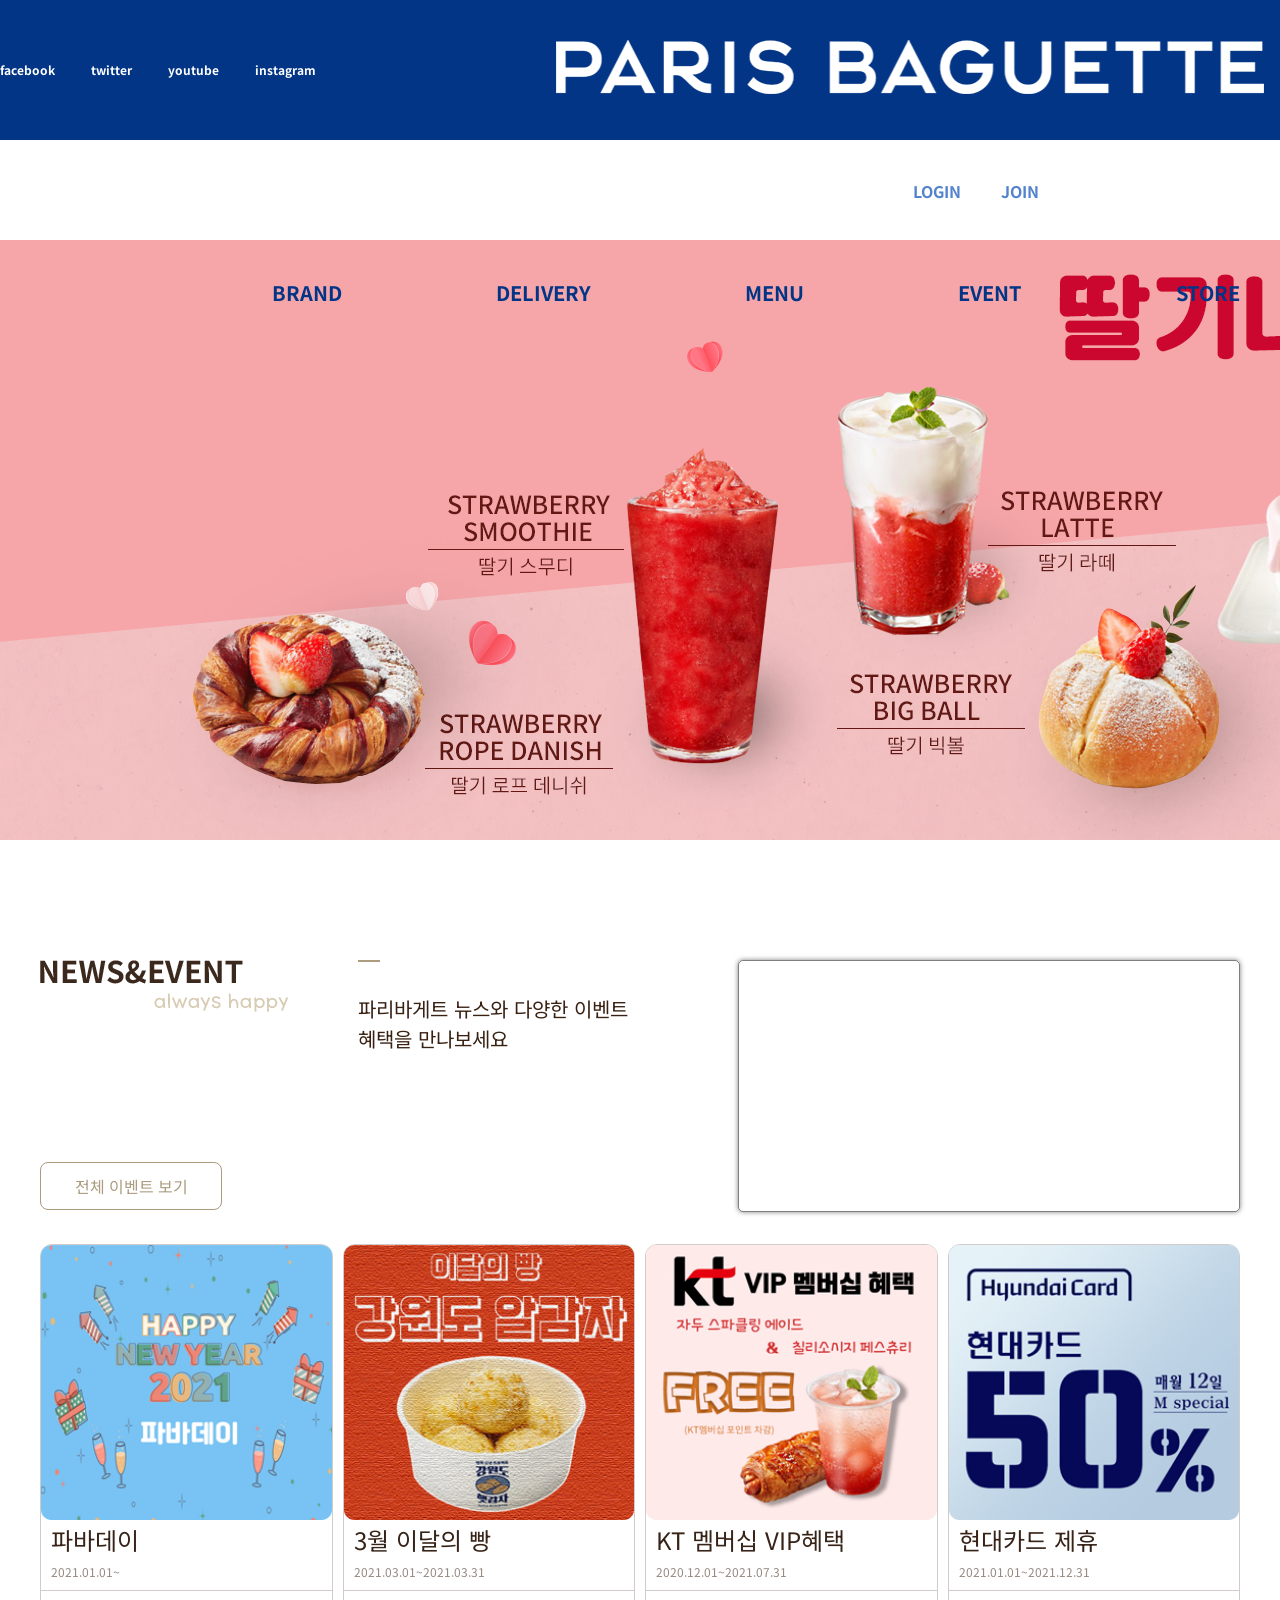
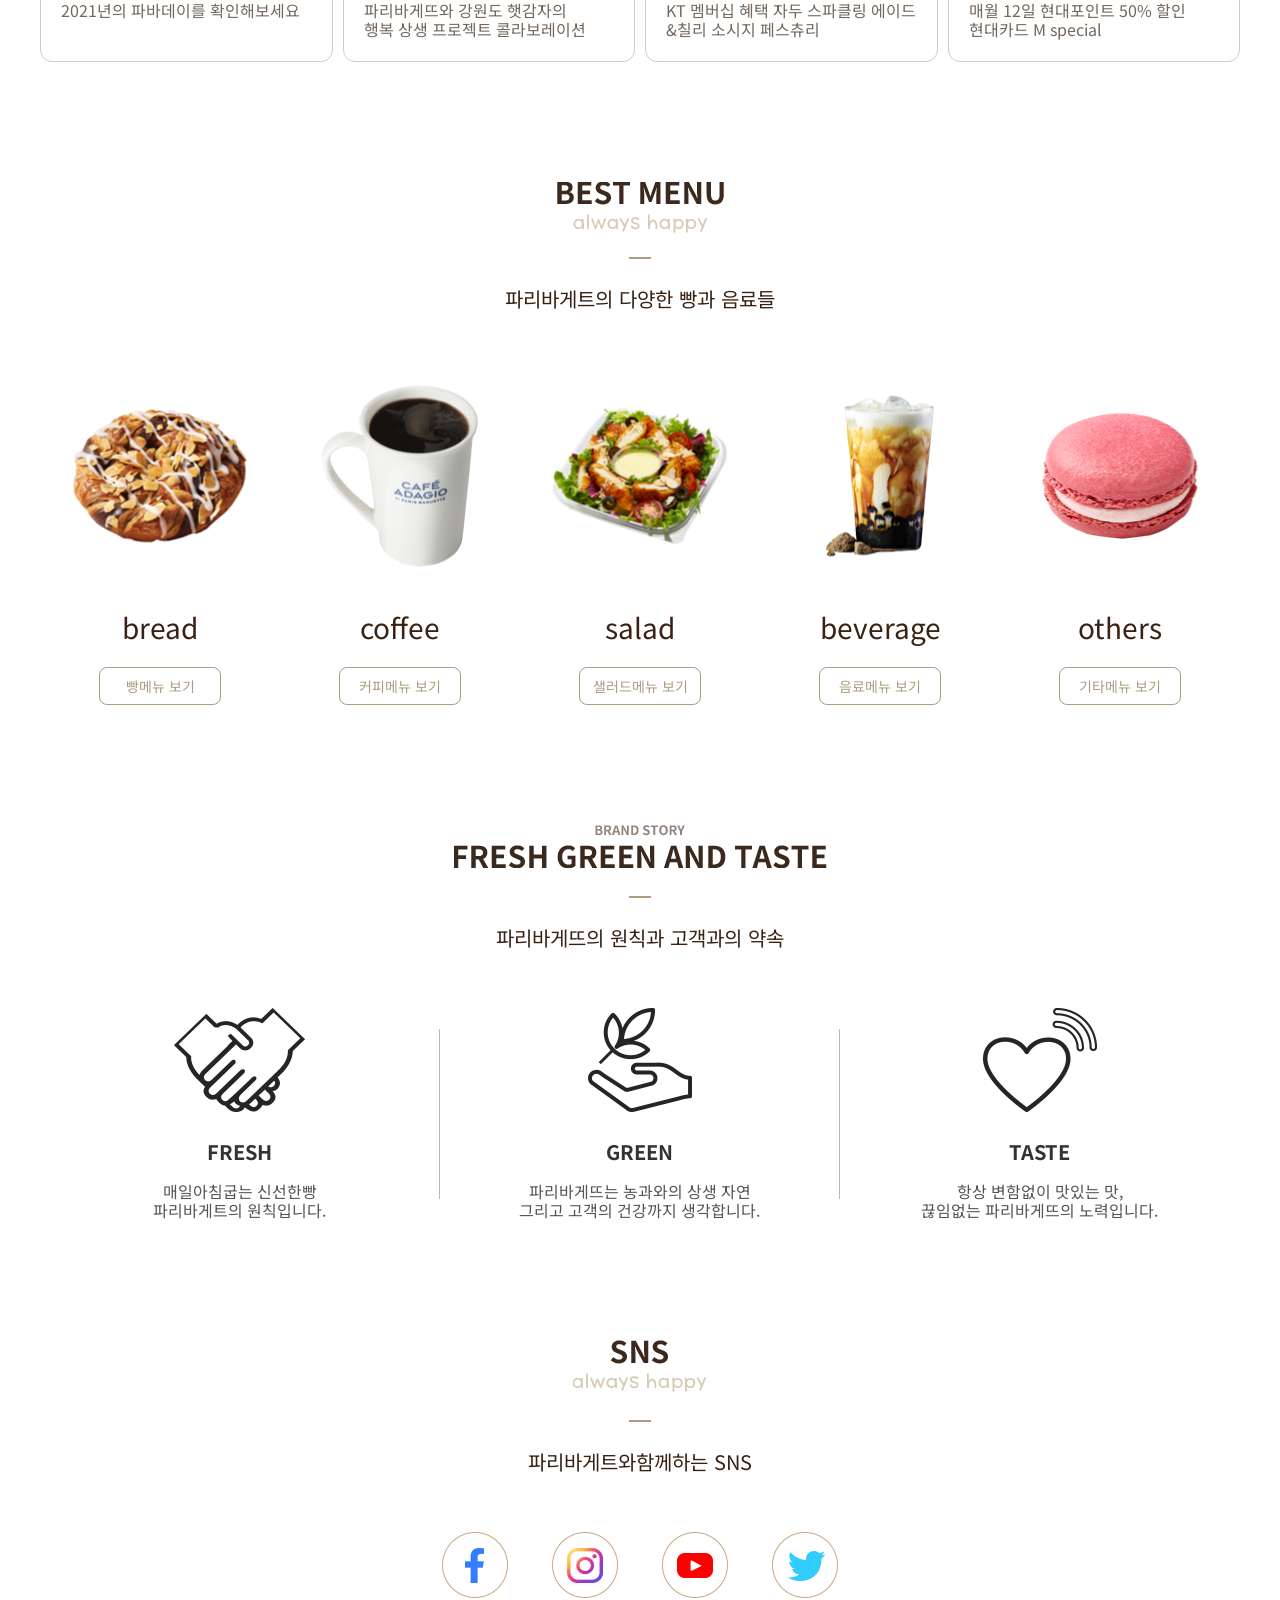
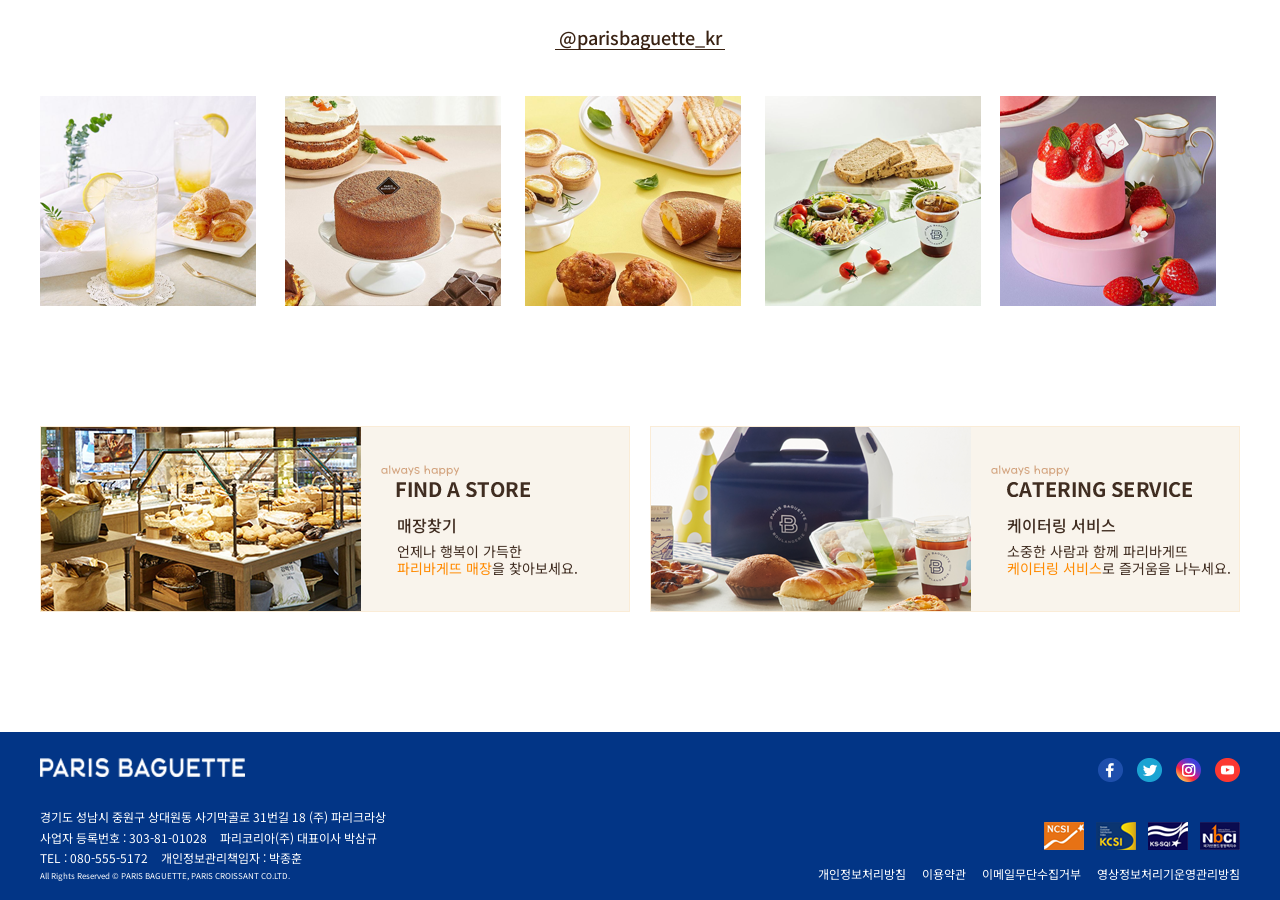
<file: index.html>
<!DOCTYPE html>
<html lang="ko">
<head>
    <meta charset="UTF-8">
    <meta name="viewport" content="width=device-width, user-scalable=no, initial-scale=1.0, maximum-scale=1.0, minimum-scale=1.0">
    <link href="img/layout/favicon.ico" rel="shortcut icon" type="image/x-icon">
    <title>파리바게뜨</title>
    <script src="libs/jquery-1.12.4.min.js"></script>
    <link href="css/index.css" rel="stylesheet">
    <script src="script/paris.js"></script>
</head>
<body>
    <div id="wrapper">
        <header>
            <div class="header_top">
                <div class="header_topall">
                    <div class="top_left">
                        <ul>
                            <li><a href="#">facebook</a></li>
                            <li><a href="#">twitter</a></li>
                            <li><a href="#">youtube</a></li>
                            <li><a href="#">instagram</a></li>
                        </ul>
                    </div>
                    <a href="#" class="tb_search">테블릿돋보기</a>
                    <h1><a href="#"><img src="img/layout/header_logo.png" alt="파리바게트 로고"></a></h1>
                    <a href="#" class="tb_btn">테블릿메뉴버튼</a>
                    <div class="top_right">
                        <ul>
                            <li><a href="#">창업문의</a></li>
                            <li><a href="#">고객센터</a></li>
                            <li><a href="#"><img src="img/layout/header_search.png" alt="돋보기"></a></li>
                        </ul>
                    </div>
                </div>
            </div><!--header_top-->
            <div class="table_nav">
                <h2><a href="#" class="nav_logo">로고</a></h2>
                <a href="#" class="tablet_nav_close">닫기</a>
                <ul class="tb_gnb">
                    <li class="tb_depth1">
                        <a href="#">BRAND</a>
                        <span class="dep_down">
                            <img src="img/tablet/dep1_down.png" alt="메뉴바 내리기">
                        </span>
                        <ul class="tb_depth2">
                            <li><a href="#">브랜드 소개</a></li>
                            <li><a href="#">브랜드 소식</a></li>
                            <li><a href="#">미디어 센터</a></li>
                            <li><a href="#">파바 cf</a></li>
                        </ul>
                    </li><!-- BRAND -->
                    <li class="tb_depth1">
                        <a href="#">DELIVERY</a>
                        <span class="dep_down"><img src="img/tablet/dep1_down.png" alt="메뉴바 내리기"></span>
                        <ul class="tb_depth2">
                            <li><a href="#">파바 딜리버리</a></li>
                            <li><a href="#">파바 딜리버리 혜택</a></li>
                        </ul>
                    </li><!-- DELIVERY -->
                    <li class="tb_depth1">
                        <a href="#">MENU</a>
                        <span class="dep_down"><img src="img/tablet/dep1_down.png" alt="메뉴바 내리기"></span>
                        <ul class="tb_depth2">
                            <li><a href="#">브레드</a></li>
                            <li><a href="#">케이크</a></li>
                            <li><a href="#">디저트/스낵</a></li>
                            <li><a href="#">음료/아이스</a></li>
                            <li><a href="#">샌드위치/샐러드</a></li>
                        </ul>
                    </li><!-- MENU -->
                    <li class="tb_depth1">
                        <a href="#">EVENT</a>
                        <span class="dep_down"><img src="img/tablet/dep1_down.png" alt="메뉴바 내리기"></span>
                        <ul class="tb_depth2">
                            <li><a href="#">파바데이</a></li>
                            <li><a href="#">진행중인 이벤트</a></li>
                            <li><a href="#">당첨자 발표</a></li>
                        </ul>
                    </li><!-- EVENT -->
                    <li class="tb_depth1">
                        <a href="#">STORE</a>
                        <span class="dep_down"><img src="img/tablet/dep1_down.png" alt="메뉴바 내리기"></span>
                        <ul class="tb_depth2">
                            <li><a href="#">매장찾기</a></li>
                            <li><a href="#">신규매장안내</a></li>
                            <li><a href="#">품질경영우수가맹점</a></li>
                        </ul>
                    </li><!-- STORE -->
                </ul>
                <div class="tlog">
                    <a href="#" class="login">LOG IN</a>
                    <a href="#" class="join">JOIN</a>
                </div>
                <ul class="tnav_sns clearfix">
                    <li><a href="#"><img src="img/tablet/gnb_sns_01.png" alt="페이스북"></a></li>
                    <li><a href="#"><img src="img/tablet/gnb_sns_02.png" alt="트위터"></a></li>
                    <li><a href="#"><img src="img/tablet/gnb_sns_03.png" alt="인스타"></a></li>
                    <li><a href="#"><img src="img/tablet/gnb_sns_04.png" alt="유튜브"></a></li>
                </ul>
            </div><!-- table_nav 테블릿에서 보일부분-->
            <div class="gnb_bg"></div><!-- 테블릿 네비 bg -->
            <div class="header_middle">
                <div class="inner">    
                    <ul class="middle_left">
                        <li><a href="#">LOGIN</a></li>
                        <li><a href="#">JOIN</a></li>
                    </ul>
                    <ul class="middle_right">
                        <li><a href="#">BRAND</a></li>
                        <li><a href="#">DELIVERY</a></li>
                        <li><a href="#">MENU</a></li>
                        <li><a href="#">EVENT</a></li>
                        <li><a href="#">STORE</a></li>
                    </ul>
                </div>
            </div><!--header_middle-->
            <div class="header_bottom">
                <div class="bottom_inner">
                    <ul class="gnb">
                        <li class="depth1">
                            <a href="#">BRAND</a>
                            <ul class="depth2">
                                <li><a href="#">브랜드 소개</a></li>
                                <li><a href="#">브랜드 소식</a></li>
                                <li><a href="#">미디어 센터</a></li>
                                <li><a href="#">파바 cf</a></li>
                            </ul>
                        </li><!--BRAND-->
                        <li class="depth1">
                            <a href="#">DELIVERY</a>
                            <ul class="depth2">
                                <li><a href="#">파바 딜리버리</a></li>
                                <li><a href="#">파바 딜리버리 혜택</a></li>
                            </ul>
                        </li><!--DELIVERY-->
                        <li class="depth1">
                            <a href="#">MENU</a>
                            <ul class="depth2">
                                <li><a href="#">브레드</a></li>
                                <li><a href="#">케이크</a></li>
                                <li><a href="#">디저트/스낵</a></li>
                                <li><a href="#">음료/아이스</a></li>
                                <li><a href="#">샌드위치/샐러드</a></li>
                            </ul>
                        </li><!--MENU-->
                        <li class="depth1">
                            <a href="#">EVENT</a>
                            <ul class="depth2">
                                <li><a href="#">파바데이</a></li>
                                <li><a href="#">진행중인 이벤트</a></li>
                                <li><a href="#">당첨자 발표</a></li>
                            </ul>
                        </li><!--EVENT-->
                        <li class="depth1">
                            <a href="#">STORE</a>
                            <ul class="depth2">
                                <li><a href="#">매장찾기</a></li>
                                <li><a href="#">신규매장안내</a></li>
                                <li><a href="#">품질경영우수가맹점</a></li>
                            </ul>
                        </li><!--STORE-->
                    </ul><!--gnb-->
                    <div class="gnb_img">
                        <a href="#"><img src="img/layout/header_gnb_cake.png" alt="제주당근 구좌케이크"></a>
                    </div>
                </div><!--bottom_inner-->
            </div><!--header_bottom-->
        </header>
        <section class="container" id="main">
            <div class="mainvisual">
                메인이미지
            </div><!-- mainvisual -->
            <div class="event">
                <div class="inner">
                    <div class="event_top">
                        <div class="event_zone">    
                            <h2>new_event</h2>
                            <div class="event_txt">
                                <p>파리바게트 뉴스와 다양한 이벤트<br>혜택을 만나보세요</p>
                            </div>
                            <div class="event_btn">
                                <a href="#">전체 이벤트 보기</a>
                            </div>
                            <div class="event_video">
                                <iframe src="https://www.youtube.com/embed/uUf2ArXN4yo" allow="accelerometer; autoplay; clipboard-write; encrypted-media; gyroscope; picture-in-picture" allowfullscreen class="event_play" title="파리바게트 한끼 식탁 뚝딱 동영상"></iframe>
                            </div>
                        </div>
                    </div><!-- event_top -->
                    <div class="event_bottom clearfix">
                        <div class="event_1 event_list">
                            <a href="#">
                                <div class="event_img">
                                    <img src="img/main/event_01.png" alt="2021년 파바데이">
                                </div>
                                <div class="event_title">
                                    <p>파바데이<span>2021.01.01~</span></p>
                                </div>
                                <div class="event_des">
                                    <p>2021년의 파바데이를 확인해보세요</p>
                                </div>
                            </a>
                        </div><!-- 1 -->
                        <div class="event_2 event_list">
                            <a href="#">
                                <div class="event_img">
                                    <img src="img/main/event_02.png" alt="강원도 알감자">
                                </div>
                                <div class="event_title">
                                    <p>3월 이달의 빵<span>2021.03.01~2021.03.31</span></p>
                                </div>
                                <div class="event_des">
                                    <p>파리바게뜨와 강원도 햇감자의<br>행복 상생 프로젝트 콜라보레이션</p>
                                </div>
                            </a>
                        </div><!-- 2 -->
                        <div class="event_3 event_list">
                            <a href="#">
                                <div class="event_img">
                                    <img src="img/main/event_03.png" alt="kt 멤버십 혜택">
                                </div>
                                <div class="event_title">
                                    <p>KT 멤버십 VIP혜택<span>2020.12.01~2021.07.31</span></p>
                                </div>
                                <div class="event_des">
                                    <p>KT 멤버십 혜택  자두 스파클링 에이드<br>&amp;칠리 소시지 페스츄리</p>
                                </div>
                            </a>
                        </div><!-- 3 -->
                        <div class="event_4 event_list">
                            <a href="#">
                                <div class="event_img">
                                    <img src="img/main/event_04.png" alt="현대포인트할인">
                                </div>
                                <div class="event_title">
                                    <p>현대카드 제휴<span>2021.01.01~2021.12.31</span></p>
                                </div>
                                <div class="event_des">
                                    <p>매월 12일 현대포인트 50% 할인<br>현대카드 M special</p>
                                </div>
                            </a>
                        </div><!-- 4 -->
                    </div><!-- event_bottom -->
                </div><!-- inner -->
            </div><!-- event -->
            <div class="best_menu">
                <div class="inner">
                    <div class="best_title">
                        <h2><img src="img/main/best_menu.png" alt="best menu"></h2>
                        <p>파리바게트의 다양한 빵과 음료들</p>
                    </div>
                    <div class="menu_area clearfix">
                        <ul class="menu_list">
                            <li>
                                <div class="menu_img"><img src="img/main/best_01.png" alt="빵"></div>
                                <p class="menu_name">bread</p>
                                <a href="#" class="menu_look">빵메뉴 보기</a>
                            </li><!-- 1 -->
                            <li>
                                <div class="menu_img"><img src="img/main/best_02.png" alt="커피"></div>
                                <p class="menu_name">coffee</p>
                                <a href="#" class="menu_look">커피메뉴 보기</a>
                            </li><!-- 1 -->
                            <li>
                                <div class="menu_img"><img src="img/main/best_03.png" alt="샐러드"></div>
                                <p class="menu_name">salad</p>
                                <a href="#" class="menu_look">샐러드메뉴 보기</a>
                            </li><!-- 1 -->
                            <li>
                                <div class="menu_img"><img src="img/main/best_04.png" alt="음료"></div>
                                <p class="menu_name">beverage</p>
                                <a href="#" class="menu_look">음료메뉴 보기</a>
                            </li><!-- 1 -->
                            <li>
                                <div class="menu_img"><img src="img/main/best_05.png" alt="기타메뉴"></div>
                                <p class="menu_name">others</p>
                                <a href="#" class="menu_look">기타메뉴 보기</a>
                            </li><!-- 1 -->
                        </ul>
                    </div><!-- menu_area -->
                </div>
            </div><!-- best_menu -->
            <div class="brand_story">
                <div class="inner">
                    <div class="story_title">
                        <h2>brandstory</h2>
                        <p>파리바게뜨의 원칙과 고객과의 약속</p>
                    </div>
                    <div class="story_area">
                        <ul class="story_list clearfix">
                            <li>
                                <img src="img/main/bs_01.png" alt="FRESH" class="story_img">
                                <p class="story_name">FRESH</p>
                                <p class="story_des">매일아침굽는 신선한빵<br>파리바게트의 원칙입니다.</p>
                            </li><!-- 1 -->
                            <li>
                                <img src="img/main/bs_02.png" alt="GREEN" class="story_img">
                                <p class="story_name">GREEN</p>
                                <p class="story_des">파리바게뜨는 농과와의 상생 자연<br>그리고 고객의 건강까지 생각합니다.  </p>
                            </li><!-- 1 -->
                            <li>
                                <img src="img/main/bs_03.png" alt="TASTE" class="story_img">
                                <p class="story_name">TASTE</p>
                                <p class="story_des">항상 변함없이 맛있는 맛,<br>끊임없는 파리바게뜨의 노력입니다. </p>
                            </li><!-- 1 -->
                        </ul>
                    </div>
                </div>
            </div><!-- brand_story -->
            <div class="sns">
                <div class="inner">
                    <div class="sns_title">
                        <h2><img src="img/main/sns.png" alt="sns"></h2>
                        <p>파리바게트와함께하는 SNS</p>
                    </div>
                    <div class="sns_icon clearfix">
                        <ul class="icon_list clearfix">
                            <li><a href="#"><img src="img/main/sns_01.png" alt="페이스북아이콘"></a></li>
                            <li><a href="#"><img src="img/main/sns_02.png" alt="인스타그램아이콘"></a></li>
                            <li><a href="#"><img src="img/main/sns_03.png" alt="유튜브아이콘"></a></li>
                            <li><a href="#"><img src="img/main/sns_04.png" alt="트위터아이콘"></a></li>
                        </ul>
                        <a href="#" class="sns_link">@parisbaguette_kr</a>
                    </div>
                    <div class="sns_gallery clearfix">
                        <ul class="gallery_list">
                            <li id="sns_1"><a href="#"><img src="img/main/sns_img_01.png" alt="파리바게뜨 sns사진"></a></li>
                            <li id="sns_2"><a href="#"><img src="img/main/sns_img_02.png" alt="파리바게뜨 sns사진"></a></li>
                            <li id="sns_3"><a href="#"><img src="img/main/sns_img_03.png" alt="파리바게뜨 sns사진"></a></li>
                            <li id="sns_4"><a href="#"><img src="img/main/sns_img_04.png" alt="파리바게뜨 sns사진"></a></li>
                            <li id="sns_5"><a href="#"><img src="img/main/sns_img_05.png" alt="파리바게뜨 sns사진"></a></li>
                        </ul>
                    </div>
                </div>
            </div><!-- sns -->
            <div class="store_service clearfix">
                <div class="inner">
                    <div class="store">
                        <a href="#">
                            <div class="left_img">
                                <img src="img/main/store_img.png" alt="매장사진">
                            </div>
                            <div class="right_des">
                                <img src="img/main/find_store.png" alt="매장찾기">
                                <p class="des_name">매장찾기</p>
                                <p class="des">언제나 행복이 가득한<br><span>파리바게뜨 매장</span>을 찾아보세요.</p>
                            </div>
                        </a>
                    </div>
                    <div class="service">
                        <a href="#">
                            <div class="left_img">
                                <img src="img/main/catering_img.png" alt="케이터링서비스사진">
                            </div>
                            <div class="right_des">
                                <img src="img/main/catering_service.png" alt="케이터링서비스">
                                <p class="des_name">케이터링 서비스</p>
                                <p class="des">소중한 사람과 함께 파리바게뜨<br><span>케이터링 서비스</span>로 즐거움을 나누세요. </p>
                            </div>
                        </a>
                    </div>
                </div>
            </div>
        </section>
        <footer>
            <div class="inner">    
                <div class="footer_left">
                    <h1><a href="#">logo</a></h1>
                    <div class="footer_txt">
                        <p>경기도 성남시 중원구 상대원동 사기막골로 31번길 18 (주) 파리크라상</p>
                        <p>사업자 등록번호 : 303-81-01028 <span>파리코리아(주) 대표이사 박삼규</span></p>
                        <p>TEL : 080-555-5172 <span>개인정보관리책임자 : 박종훈</span></p>
                        <address>All Rights Reserved © PARIS BAGUETTE, PARIS CROISSANT CO.LTD.</address>
                    </div>
                </div>
                <div class="footer_right">
                    <ul class="footer_sns clearfix">
                        <li><a href="#"><img src="img/layout/footer_sns_04.png" alt="페이스북 로고"></a></li>
                        <li><a href="#"><img src="img/layout/footer_sns_03.png" alt="트위터 로고"></a></li>
                        <li><a href="#"><img src="img/layout/footer_sns_02.png" alt="인스타그램 로고"></a></li>
                        <li><a href="#"><img src="img/layout/footer_sns_01.png" alt="유튜브 로고"></a></li>
                    </ul>
                    <ul class="footer_mark clearfix">
                        <li><a href="#"><img src="img/layout/footer_mark_04.png" alt="ncsi 인증마크"></a></li>
                        <li><a href="#"><img src="img/layout/footer_mark_03.png" alt="kcsi 인증마크"></a></li>
                        <li><a href="#"><img src="img/layout/footer_mark_02.png" alt="kssqi 인증마크"></a></li>
                        <li><a href="#"><img src="img/layout/footer_mark_01.png" alt="nbci 인증마크"></a></li>
                    </ul>
                    <ul class="footer_policy">
                        <li><a href="#">개인정보처리방침</a></li>
                        <li><a href="#">이용약관</a></li>
                        <li><a href="#">이메일무단수집거부</a></li>
                        <li><a href="#">영상정보처리기운영관리방침</a></li>
                    </ul>
                </div>
            </div>
        </footer>
    </div>
</body>
</html>
</file>
<file: css/index.css>
@import url(reset.css);
@import url('https://fonts.googleapis.com/css2?family=Noto+Sans+KR:wght@400;500;700&display=swap');
body{font-family: 'Noto Sans KR', sans-serif;}
.inner{width: 1200px; margin: auto;}

/* header */
header{width: 100%; min-width: 1200px;}
.header_top{height: 140px; background: #023586;}
.header_topall{width: 1804px; margin: auto;}
.tb_search{display: none;} /* 테블릿 돋보기 */
.tb_btn{display: none;} /* 테블릿 메뉴버튼 */

.top_left{float: left;}
.top_left ul li{float: left;}
.top_left ul li a{display: block; height: 140px; line-height: 140px; font-size: 12px; color: #fff; font-weight: 700; margin-right: 36px;}

.header_topall h1{float: left;}
.header_topall h1 a{display: block; padding-top: 40px; padding-left: 204px; box-sizing: border-box;}

.top_right{float: left; margin-left: 320px;}
.top_right ul li{float: left;}
.top_right ul li a{display: block; height: 140px; line-height: 140px; font-size: 12px; color: #fff; font-weight: 700; margin-left: 36px;}

.table_nav{display: none;} /* 테블릿 네비*/

.header_middle{height: 100px; background: #fff; position: relative;}
.header_middle.fix{height: 100px; background: #ddd; position: fixed; z-index: 1000; color: #fff;}
.middle_left{float: left;}
.middle_left li{float: left;} 
.middle_left li:nth-child(2) a{padding-right: 0;}
.middle_left li a{display: block; padding: 43px 20px; font-size: 16px; color: #5483cd; font-weight: 700;}

.middle_right{float: right;}
.middle_right li{float: left;}
.middle_right li:nth-child(5) a{padding-right: 0;}
.middle_right li a{display: block; padding: 41px 77px; font-size: 20px; color: #023586; font-weight: 700;}

.header_bottom{position: absolute; width: 100%; height: 410px; border-top: 1px solid #888; box-sizing: border-box; background: #fff; box-shadow: 0 1px 2px rgba(0,0,0,0.5); z-index: 1000; display: none;} /* display: none 부분 */
.depth1{float: left; margin-right: 100px; margin-top: 56px;}
.depth1>a{font-size: 20px; font-weight: 500; color: #023586; position: relative;}
.depth1>a::before{content: ''; width: 0px; height: 10px; border-radius: 50%; background: #023586; position: absolute; top: -25px; left: 50%; transform: translateX(-50%);}
.depth1:hover>a::before{width: 10px;}
.depth2>li>a{display: block; font-size: 18px; color: #777; margin-bottom: 20px; margin-top: 26px;}
.depth2>li>a:hover{color: #5483cd;}
.bottom_inner{width: 1510px; margin: auto; position: relative;}
.gnb_img{float: right; position: absolute; top: 80px; right: 0;}


/* mainvisual */
.mainvisual{background: url(../img/main/main_visual.png) no-repeat; height: 600px; text-indent: -9999px;}


/* event */
.event{margin-top: 120px;}
.event_top{height: 250px; position: relative;}
.event_zone h2{position: absolute; top: 0; left: 0; background: url(../img/main/new_evnet.png) no-repeat; width: 248px; height: 52px; text-indent: -9999px;}
.event_txt{position: absolute; left: 318px; top: 34px;}
.event_txt p{font-size: 20px; color: #392213; position: relative; line-height: 1.5}
.event_txt p::before{content: ''; display: block; width: 22px; height: 2px; background-color: #ad9c80; position: absolute; top: -34px;}
.event_btn a{display: block; width: 180px; height: 46px; border: 1px solid #ab9b7f; border-radius: 8px; text-align: center; line-height: 46px; color: #ab9b7f; position: absolute; bottom: 0; left: 0; font-size: 16px;}
.event_btn:hover a{background: #ab9b7f; color: #fff;}
.event_video{position: absolute; top: 0; right: 0;}
.event_play{width: 500px; height: 250px; box-shadow: 0 0 5px rgba(0,0,0,0.5); border: 1px solid rgba(0,0,0,0.5); border-radius: 5px;}

.event_bottom{margin-top: 34px;}
.event_bottom>div{float: left; width: 25%; box-sizing: border-box;}
.event_1{padding-right: 7.5px;}
.event_2{padding-left: 2.5px; padding-right: 5px;}
.event_3{padding-left: 5px; padding-right: 2.5px;}
.event_4{padding-left: 7.5px;}
.event_list>a{display: block; border: 1px solid #d1cccb; border-radius: 12px; height: 416px;}
.event_img img{width: 100%;}
.event_title p{padding: 8px 0 12px 10px; font-size: 24px; color: #372317; }
.event_title p span{display: block; font-size: 12px; color: #958a82; padding-top: 14px; box-sizing: border-box;}
.event_des p{padding: 10px 0 18px 20px; border-top: 1px solid #d1cccb; font-size: 16px; color: #75675c; line-height: 1.2;}



/* best_menu */
.best_menu{margin-top: 120px;}
.best_title{text-align: center; margin-bottom: 60px;}
.best_title h2{margin-bottom: 56px;}
.best_title p{font-size: 20px; color: #392213; position: relative;}
.best_title p::before{content: ''; width: 22px; height: 2px; background: #ad9c80; position: absolute; top: -32px; left: 50%; transform: translateX(-50%)}

.menu_list li{float: left; width: 20%;}
.menu_list li:last-child{margin-left: 0;}
.menu_img{width: 90%; height: 214px; border-radius: 50%; background: #fff; position: relative; margin: auto;}
.menu_img:hover{box-shadow: -2px 4px 6px #ad9c80; transition: box-shadow 0.2s;}
.menu_img:hover img{transform: translateX(-48%) translateY(-52%); transition: transform 0.2s}
.menu_img img{position: absolute; top: 50%; left: 50%; transform: translateX(-50%) translateY(-50%);}
.menu_name{font-size: 28px; color: #392213; text-align: center; margin-bottom: 26px; margin-top: 30px;}
.menu_look{margin: auto; display: block; width: 120px; height: 36px; border: 1px solid #ad9c80; border-radius: 8px; font-size: 14px; text-align: center; line-height: 36px; color: #ad9c80;}
.menu_look:hover{background: #ad9c80; color: #fff;}


/* brand_story */
.brand_story{margin-top: 120px;}
.story_title{text-align: center;}
.story_title h2{margin-bottom:60px; margin: auto; margin-bottom: 60px; background: url(../img/main/brand_story.png) no-repeat; width: 373px; height: 43px; text-indent: -9999px;}
.story_title p{font-size: 20px; color: #392213; position: relative;}
.story_title p::before{content: ''; width: 22px; height: 2px; background: #ad9c80; position: absolute;  top: -32px; left: 50%; transform: translateX(-50%);}
.story_area{margin-top: 60px;}
.story_list li{float: left; width: 33.333%; text-align: center; position: relative;}
.story_list li::after{content: ''; width: 1px; height: 170px; background: #bab9b9; position: absolute; right: 0; top: 50%; transform: translateY(-50%);}
.story_list li:last-child::after{display: none;}
.story_name{margin-top: 30px; font-size: 20px; color: #333; font-weight: 700;}
.story_des{margin-top: 20px; font-size: 16px; color: #555; line-height: 1.2;}



/* sns */
.sns{margin-top: 120px; margin-bottom: 120px;}
.sns_title{text-align: center; margin-bottom: 60px;}
.sns_title h2{margin-bottom: 60px;}
.sns_title p{font-size: 20px; color: #392213; position: relative;}
.sns_title p::before{content: ''; width: 22px; height: 2px; background: #ad9c80; position: absolute; top: -32px; left: 50%; transform: translateX(-50%)}

.sns_icon{width: 440px; margin: auto;}
.icon_list li{float: left; width: 25%; text-align: center;}
.sns_link{display: block; font-size: 18px; color: #392213; text-align: center; margin: 30px 0 50px 0; font-weight: 500; position: relative;}
.sns_link::after{content: ''; width: 170px; height: 1px; background: #392213; position: absolute; bottom: -4px; left: 50%; transform: translateX(-50%);}

.gallery_list li{float: left; width: 20%; box-sizing: border-box;}
.gallery_list li:nth-child(1){padding-right: 10px;}
.gallery_list li:nth-child(2){padding-right: 5px; padding-left: 5px;}
.gallery_list li:nth-child(3){padding-right: 5px; padding-left: 5px;}
.gallery_list li:nth-child(4){padding-right: 5px; padding-left: 5px;}
.gallery_list li:nth-child(5){padding-right: 10px;}



/* store_service */
.store_service .store,.service{border: 1px solid #faecd7; background: #f9f4ec; box-sizing: border-box; float: left;}
.store{width: calc(50% - 10px); margin-right: 10px;}
.service{width: calc(50% - 10px); margin-left: 10px;}
.left_img{float: left;}
.right_des{float: left;}
.right_des>img{padding: 38px 0 20px 20px;}
.des_name{font-size: 16px; color: #402d21; margin-bottom: 10px; font-weight: 500; padding-left: 36px;}
.des{font-size: 14px; color: #402d21; line-height: 1.2; padding-left: 36px;} 
.des span{color: #ff8a00;}


/* footer */
footer{margin-top: 120px; height: 168px; background: #023586;}
.footer_left{float: left;}
.footer_left h1{background: url(../img/layout/footer_logo.png) no-repeat; width: 205px; height: 19px; text-indent: -9999px; margin-top: 26px;}
.footer_txt{margin-top: 30px;}
.footer_txt p{font-size: 12px; color: #fff; line-height: 1.7;}
.footer_txt address{font-size: 8px; color: #fff; line-height: 1.7;}
.footer_txt p span{display: inline-block; margin-left: 10px;}

.footer_right{float: right;}
.footer_sns li{float: right; margin-top: 26px; margin-left: 14px;}
.footer_mark li{float: right; margin-top: 40px; margin-left: 12px;}
.footer_policy li{float: left; margin-top: 18px; margin-left: 16px; font-size: 12px; color: #fff;}



/* 타블릿 사이즈 */
@media screen and (max-width:1200px){
    .inner{width: 746px; margin: auto;}
    
    /* header */
    header{min-width: 768px; position: relative;}/* position: relative 테블릿네비기준 */
    .header_top{height: 100px; background: #023586; position: relative;}
    .top_left{display: none;} /* pc sns */
    .top_right{display: none;} /* pc 오른쪽 안내 */
    .header_middle{display: none;}/* 메뉴바 */
    .tb_search{display: block; background: url(../img/tablet/tablet_search.png) no-repeat; width: 37px; height: 35px; text-indent: -9999px; position: absolute; left: 26px; top: 32px;}
    .header_topall h1{position: absolute; display: block; width: 100%;}
    .header_topall h1 a{display: block; width: 500px; height: 46px; margin: auto; padding-top: 30px; padding-left: 0px; box-sizing: border-box;}
    .header_topall h1 a img{width:100%;}
    .tb_btn{display: block; background: url(../img/tablet/tablet_menu_btn.png) no-repeat; width: 49px; height: 28px; text-indent: -9999px; position: absolute; right: 16px; top: 36px;}
    
    
    /* gnb */
    .table_nav{display: block; position: fixed; right: -100%; top: 0; width: 75.26vw; background: #fff; z-index: 5000; transition: right 0.5s} 
    .table_nav h2{height: 100px; border-bottom: 1px solid #c2c2c2; box-sizing: border-box; background: url(../img/tablet/gnb_logo.png) no-repeat center; text-indent: -9999px;}
    .tablet_nav_close{position: absolute; background: url(../img/tablet/gnb_closebtn.png) no-repeat; top: 32px; left: -80px; width: 35px; height: 35px; text-indent: -9999px;}
    .tb_depth1{background: #f9f9f9; position: relative;}
    .tb_depth1>a{display: block; height: 66px; border-bottom: 1px solid #c2c2c2; box-sizing: border-box;line-height: 66px; font-size: 24px; color: #023586; padding-left: 38px; font-weight: 700;}
    .tb_depth1>a.on{background: #023586; color: #fff;} /* addclass 적용부분 */
    .tb_depth2 li.on>a{background: #bebdbd; color: #023586;} /* addclass 적용부분 */
    .tb_depth2{background: #ecebeb; border-bottom: 1px solid #c2c2c2; display: none;} /* display: none 부분*/
    .tb_depth2 a{display: block; height: 50px; line-height: 50px; font-size: 20px; color: #333333; padding-left: 60px; font-weight: 400;}
    .dep_down{display: block; position: absolute; right: 38px; top: 24px; cursor: pointer;}
    .gnb_bg{width: 100%; height: 100%; position: fixed; background: rgba(0,0,0,0.7); z-index: 4000; top: 0; left: 0; display: none;} /* dislpay:none 부분 */
    /* 메뉴바 내리는부분은 js attr로 이미지 바꾸는거 처리 */
    .tlog{width: 240px; height: 40px; background: #023586; border-radius: 5px; margin: 50px auto 0;}
    .tlog a{color: #fff; font-size: 20px; line-height: 40px; text-align: center; float: left; display: block;}
    .login{padding: 0 32px; box-sizing: border-box; position: relative;}
    .login::after{content: ''; width: 2px; height: 22px; background: #fff; position: absolute; left: 128px; top: 50%; transform: translateY(-50%);}
    .join{padding: 0 32px; box-sizing: border-box;}
    .tnav_sns{width: 214px; margin: 32px auto 30px;}
    .tnav_sns li{float: left; margin-right: 30px;}
    .tnav_sns li:nth-child(4){margin-right: 0px;}
    
    
    /* mainvisual */
    .mainvisual{background: url(../img/tablet/tablet_mainvisual.png) no-repeat;background-size: 100% auto; min-width: 768px; width: 100%; height: 520px; text-indent: -9999px; margin: auto;}
    
    
    /* event */
    .event{margin-top: 70px;}
    .event_txt{left: 0px; top: 100px;}
    .event_txt p{font-size: 18px;}
    .event_txt p::before{position: absolute; top: -32px;}
    .event_btn a{width: 148px; height: 40px; border-radius: 6px; line-height: 40px; font-size: 14px;}
    .event_play{width: 480px; height: 250px;}
   
    .event_bottom{margin-top: 20px;}
    .event_bottom>div{width: 50%;}
    .event_1{padding-right: 4px;}
    .event_2{padding-left: 4px; padding-right: 0px;}
    .event_3{padding-left: 0px; padding-right: 4px; margin-top: 10px;}
    .event_4{padding-left: 4px; margin-top: 10px;}
    .event_list>a{border-radius: 14px; height: 492px;}
    
    
    /* best_menu */
    .best_menu{margin-top: 70px;}
    .best_title p{font-size: 18px;}
    .menu_list li{float: left; width: 33.333%;}
    .menu_list li:nth-child(4){width: 50%; margin-top: 20px;}
    .menu_list li:nth-child(5){width: 50%; margin-top: 20px;}
    
    .menu_list li:nth-child(4) .menu_img{width: 60%; background: #fff;}
    .menu_list li:nth-child(5) .menu_img{width: 60%; background: #fff;}
    
    
    /* brand_story */
    .brand_story{margin-top: 70px;}
    .story_title p{font-size: 18px;}
    .story_des{margin-top: 20px; font-size: 14px; color: #555; line-height: 1.2;}
    
    
    /* sns */
    .sns{margin-top: 70px; margin-bottom: 70px;}
    .sns_title p{font-size: 18px;}
    .gallery_list li{float: left; width: 20%; text-align: center;}
    .gallery_list li:nth-child(1){padding-right: 1px;}
    .gallery_list li:nth-child(2){padding-right: 0.5px; padding-left: 0.5px;}
    .gallery_list li:nth-child(3){padding-right: 0.5px; padding-left: 0.5px;}
    .gallery_list li:nth-child(4){padding-right: 0.5px; padding-left: 0.5px;}
    .gallery_list li:nth-child(5){padding-right: 1px;}
    .gallery_list li img{width: 100%;}
    
    
    /* store_service */
    .store{width: 100%; margin-right: 0px;}
    .service{width: 100%; margin-left: 0px;}
    .left_img img{width: 350px; height: 160px;}
    .right_des>img{padding: 26px 0 18px 60px;}
    .des_name{padding-left: 76px;}
    .des{padding-left: 76px;}
    .service{margin-top: 6px;}
    
    
    /* footer */
    footer{margin-top: 70px; height: 150px;}
    .footer_left h1{background: url(../img/layout/footer_logo.png) no-repeat; width: 205px; height: 19px; text-indent: -9999px; margin-top: 22px;}
    .footer_txt p{font-size: 10px;}
    .footer_txt address{font-size: 4px; color: #fff; line-height: 1.7;}
    .footer_txt{margin-top: 20px;}
    .footer_sns li{float: right; margin-top: 22px; margin-left: 14px;}
    .footer_mark li{float: right; margin-top: 24px; margin-left: 12px;}
    .footer_policy li{margin-top: 18px; margin-left: 16px; font-size: 10px; color: #fff;}
}


/* 모바일 사이즈 */
@media screen and (max-width:767px){
    .inner{width: 352px; margin: auto;}
    
    /* header */
    header{min-width: 360px;}
    .header_top{height: 70px; background: #023586; position: relative;}
    .tb_search{display: block; background: url(../img/mobile/search_btn.png) no-repeat; width: 21px; height: 20px; text-indent: -9999px; position: absolute; left: 6px; top: 26px;}
    .header_topall h1{position: absolute; display: block; width: 100%;}
    .header_topall h1 a{display: block; width: 250px; height: 40px; margin: auto; padding-top: 26px; padding-left: 0px; box-sizing: border-box;}
    .header_topall h1 a img{width:100%;}
    .tb_btn{display: block; background: url(../img/mobile/menu_btn.png) no-repeat; width: 21px; height: 20px; text-indent: -9999px; position: absolute; right: 6px; top: 28px;}
    
    
    /* gnb */
    .table_nav{display: block; position: fixed; width: 81.11vw; background: #fff; z-index: 5000;} /* display:none 부분 */
    .table_nav h2{height: 70px; border-bottom: 1px solid #c2c2c2; box-sizing: border-box; background: url(../img/mobile/gnb_logo.png) no-repeat center; text-indent: -9999px;}
    .tablet_nav_close{position: absolute; background: url(../img/mobile/gnb_closebtn.png) no-repeat; top: 24px; left: -50px; width: 35px; height: 35px; text-indent: -9999px;}
    .tb_depth1>a{display: block; height: 58px; border-bottom: 1px solid #c2c2c2; box-sizing: border-box;line-height: 58px; font-size: 22px; color: #023586; padding-left: 20px; font-weight: 700;}
    .dep_down{right: 20px; top: 18px;}
    .tb_depth2{background: #ecebeb; border-bottom: 1px solid #c2c2c2; display: none;} /* display: none 부분*/
    .tb_depth2 a{display: block; height: 40px; line-height: 40px; font-size: 18px; color: #333333; padding-left: 40px; font-weight: 400;}
    .gnb_bg{width: 100%; height: 100%; position: fixed; background: rgba(0,0,0,0.7); z-index: 4000; top: 0; left: 0; display:none} /* display:none 부분 */
    .tlog{width: 240px; height: 40px; background: #023586; border-radius: 5px; margin: 34px auto 0;}
    
    
    /* mainvisual */
    .mainvisual{background: url(../img/mobile/mobile_mainvisual.png) no-repeat; background-size: 100% 100%; min-width: 360px; width: 100%; height: 888px; text-indent: -9999px; margin: auto;}
    
    
    /* event */
    .event{margin-top: 40px; position: relative;}
    .event_top{height: auto; position: static;}
    .event_zone h2{position: static; top: 0; left: 0; background: url(../img/mobile/news_event.png) no-repeat; width: 203px; height: 52px; text-indent: -9999px; margin: auto;}
    .event_txt{position: static; left: 0px; top: 0px; margin-top: 40px;}
    .event_txt p{font-size: 18px; color: #392213; position: relative; line-height: 1.5; text-align: center;}
    .event_txt p::before{content: ''; display: block; width: 22px; height: 2px; background-color: #ad9c80; position: absolute; top: -20px; left: 50%; transform: translateX(-50%);}
    .event_btn a{display: block; width: 120px; height: 32px; border: 1px solid #ab9b7f; border-radius: 8px; text-align: center; line-height: 32px; color: #ab9b7f; position: absolute; bottom: -50px; left: 50%; transform: translateX(-50%); font-size: 14px;}
    .event_video{position: static; top: 0; right: 0; margin-top: 18px;}
    .event_play{width: 100%; height: 250px; box-shadow: 0 0 5px rgba(0,0,0,0.5); border: none; border-radius: 0px;}
    
    .event_bottom{margin-top: 14px;}
    .event_bottom>div{float: left; width: 100%; box-sizing: border-box;}
    .event_1{padding-right: 0px;}
    .event_2{padding-left: 0px; padding-right: 0px; margin-top: 10px;}
    .event_3{padding-left: 0px; padding-right: 0px; margin-top: 10px;}
    .event_4{padding-left: 0px; margin-top: 10px; margin-top: 10px;}
    .event_list>a{display: block; border: 1px solid #d1cccb; border-radius: 12px; height: 470px;}
    
    
    /* best_menu */
    .best_menu{margin-top: 100px;}
    .best_title{margin-bottom: 24px;}
    .menu_list li{float: none; width: 100%;}
    .menu_list li:nth-child(4){width: 100%; margin-top: 10px;}
    .menu_list li:nth-child(5){width: 100%; margin-top: 10px;}
    .menu_list li{width: 100%; margin-top: 30px;}
    .menu_list li .menu_img{width: 60%;}
    .menu_list li:nth-child(4) .menu_img{width: 60%;}
    .menu_list li:nth-child(5) .menu_img{width: 60%;}
    .menu_name{font-size: 28px; color: #392213; text-align: center; margin-bottom: 14px; margin-top: 10px;}
    .menu_look{margin: auto; display: block; width: 120px; height: 30px; border: 1px solid #ad9c80; border-radius: 8px; font-size: 14px; text-align: center; line-height: 30px; color: #ad9c80;}
    .menu_look:hover{background: #ad9c80; color: #fff;}
    .menu_img:hover{box-shadow: -2px 4px 6px #ad9c80; transition: box-shadow 0s;}
    .menu_img:hover img{transform: translateX(-48%) translateY(-52%); transition: transform 0.2s}
    
    
    /* brand_story */
    .brand_story{margin-top: 40px;}
    .story_title h2{margin-bottom:60px; margin: auto; margin-bottom: 60px; background: url(../img/mobile/brand_story.png) no-repeat; width: 272px; height: 76px; text-indent: -9999px;}
    .story_list li{float: left; width: 100%; text-align: center; position: relative; margin-bottom: 40px;}
    .story_list li:last-child::after{display: none;}
    .story_list li:last-child{margin-bottom: 0;}
    .story_list li::after{content: ''; width: 280px; height: 1px; background: #bab9b9; position: absolute; left: 50%; top: 224px; transform: translateX(-50%);}
    .story_name{margin-top: 24px;}
    .story_des{margin-top: 18px;}
    .story_area{margin-top: 24px;}
    
    
    /* sns */
    .sns{margin-top: 40px; margin-bottom: 40px;}
    .sns_icon{width: 352px; margin: auto;}
    .sns_title{text-align: center; margin-bottom: 24px;}
    .sns_link{display: block; font-size: 16px; color: #392213; text-align: center; margin: 16px 0 30px 0; font-weight: 500; position: relative;}
    .sns_link::after{content: ''; width: 146px; height: 1px; background: #392213; position: absolute; bottom: -4px; left: 50%; transform: translateX(-50%);}
    .gallery_list li{float: left; width: 50%; text-align: center;}
    
    .gallery_list li:nth-child(1){padding-right: 1px; margin-bottom: 2px;}
    .gallery_list li:nth-child(2){padding-right: 0.5px; padding-left: 0.5px; margin-bottom: 2px;}
    .gallery_list li:nth-child(3){padding-right: 0.5px; padding-left: 0.5px;}
    .gallery_list li:nth-child(4){padding-right: 0.5px; padding-left: 0.5px;}
    .gallery_list li:nth-child(5){padding-right: 0px; display: none;}
    
    
    /* store_service */
    .left_img img{width: 100%; height: 160px;}
    .left_img{float: none;}
    .right_des{float: none; text-align: center;}
    .right_des>img{padding: 0; padding-top: 12px;}
    .des_name{padding-left: 0px;}
    .des_name{margin-bottom: 0px; margin-top: 10px;}
    .des{padding-left: 0px; line-height: 1.3; margin-top: 6px; font-size: 14px; padding-bottom: 6px;} 
    .service{margin-top: 4px;}
    
    
    /* footer */
    footer{margin-top: 20px; height:240px; position: relative;}
    .footer_left{float: none;}
    .footer_left h1{display: block; background: url(../img/layout/footer_logo.png) no-repeat; width: 205px; height: 19px; text-indent: -9999px; margin-top: 0px; margin: auto; padding-top: 20px; background-origin: content-box; background-clip: content-box;}
    .footer_txt{text-align: center; margin-top: 16px;}
    
    .footer_right{float: none;}
    .footer_sns{width: 240px; margin: auto; margin-top: 10px;}
    .footer_sns li{float: right; margin-top: 0px; margin-left: 0px; text-align: center; width: 60px;}
    .footer_mark{width: 300px; margin: auto; margin-top: 16px;}
    .footer_mark li{float: right; margin-top: 0px; margin-left: 0px; width: 75px; text-align: center;}
    .footer_policy{margin-top: 14px;}
    .footer_policy li{margin-top: 0px; margin-left: 0px; font-size: 10px; color: #fff; margin-right: 13px;}
    .footer_policy li a{display: block;}
    .footer_policy li:last-child{margin-right: 0;}
    
    address{position: absolute; bottom: 8px; left:0; width:100%; text-align: center;}
}
</file>
